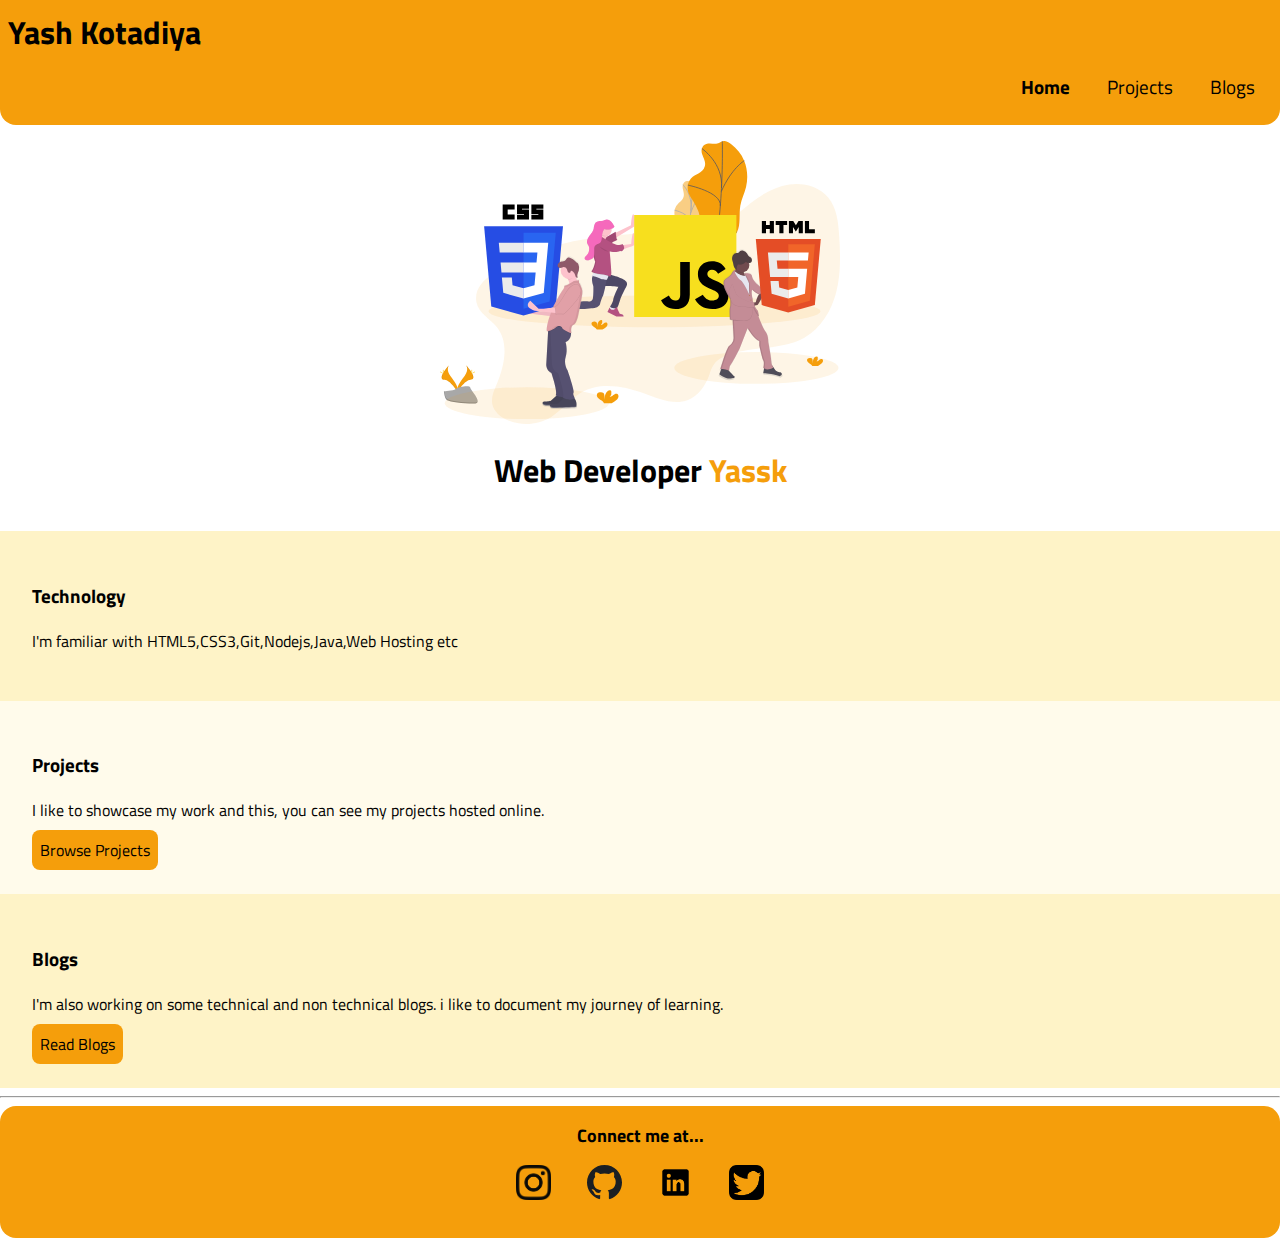
<file: index.html>
<!DOCTYPE html>
<html lang="en">

<head>
    <meta charset="UTF-8">
    <meta http-equiv="X-UA-Compatible" content="IE=edge">
    <meta name="viewport" content="width=device-width, initial-scale=1.0">
    <title>Home</title>
    <link rel="stylesheet" href="styles.css">
</head>

<body>
    <nav class="nav">
        <div class="nav-brand">Yash Kotadiya</div>
        <ul class="non-bullet-list nav-pills">
            <li class="inline-list">
                <a class="link link-active" href="/">Home</a>
            </li>
            <li class="inline-list">
                <a class="link" href="projects.html">Projects</a>
            </li>
            <li class="inline-list">
                <a class="link" href="blogs.html">Blogs</a>
            </li>
        </ul>
    </nav>

    <header class="hero">
        <img class="image" src="images/hcj.svg" alt="">
        <h1>Web Developer <span class="heading-inverted">Yassk</span></h1>
    </header>


    <section class="off-white">
        <h3>Technology</h3>
        <p>I'm familiar with HTML5,CSS3,Git,Nodejs,Java,Web Hosting etc
        </p>
    </section>

    <section class="white">
        <h3>Projects</h3>
        <p>I like to showcase my work and this, you can see my projects hosted online.
        </p>
        <a class="link link-primary" href="projects.html">Browse Projects</a>
    </section>

    <section class="off-white">
        <h3>Blogs</h3>
        <p>I'm also working on some technical and non technical blogs. i like to document my journey of learning.
        </p>
        <a class="link link-primary" href="blogs.html">Read Blogs</a>
    </section>

    <hr>

    <footer class="footer">
        <div class="footer-header">Connect me at...</div>
        <ul class="non-bullet-list">
            <li class="inline-list">
                <a href="https://instagram.com/yassk29" target="_blank">
                    <img class="social" src="images/instagram.png" alt=""></a>
            </li>
            <li class="inline-list">
                <a href="https://github.com/yassk29" target="_blank">
                    <img class="social" src="images/github.svg" alt=""></a>
            </li>
            <li class="inline-list">
                <a href="https://www.linkedin.com/in/yassk29" target="_blank">
                    <img class="social" src="images/linkedin.png" alt=""></a>
            </li>
            <li class="inline-list">
                <a href="https://www.twitter.com/yassk29" target="_blank">
                    <img class="social" src="images/twitter.png" alt=""></a>
            </li>
        </ul>
    </footer>



</body>

</html>
</file>
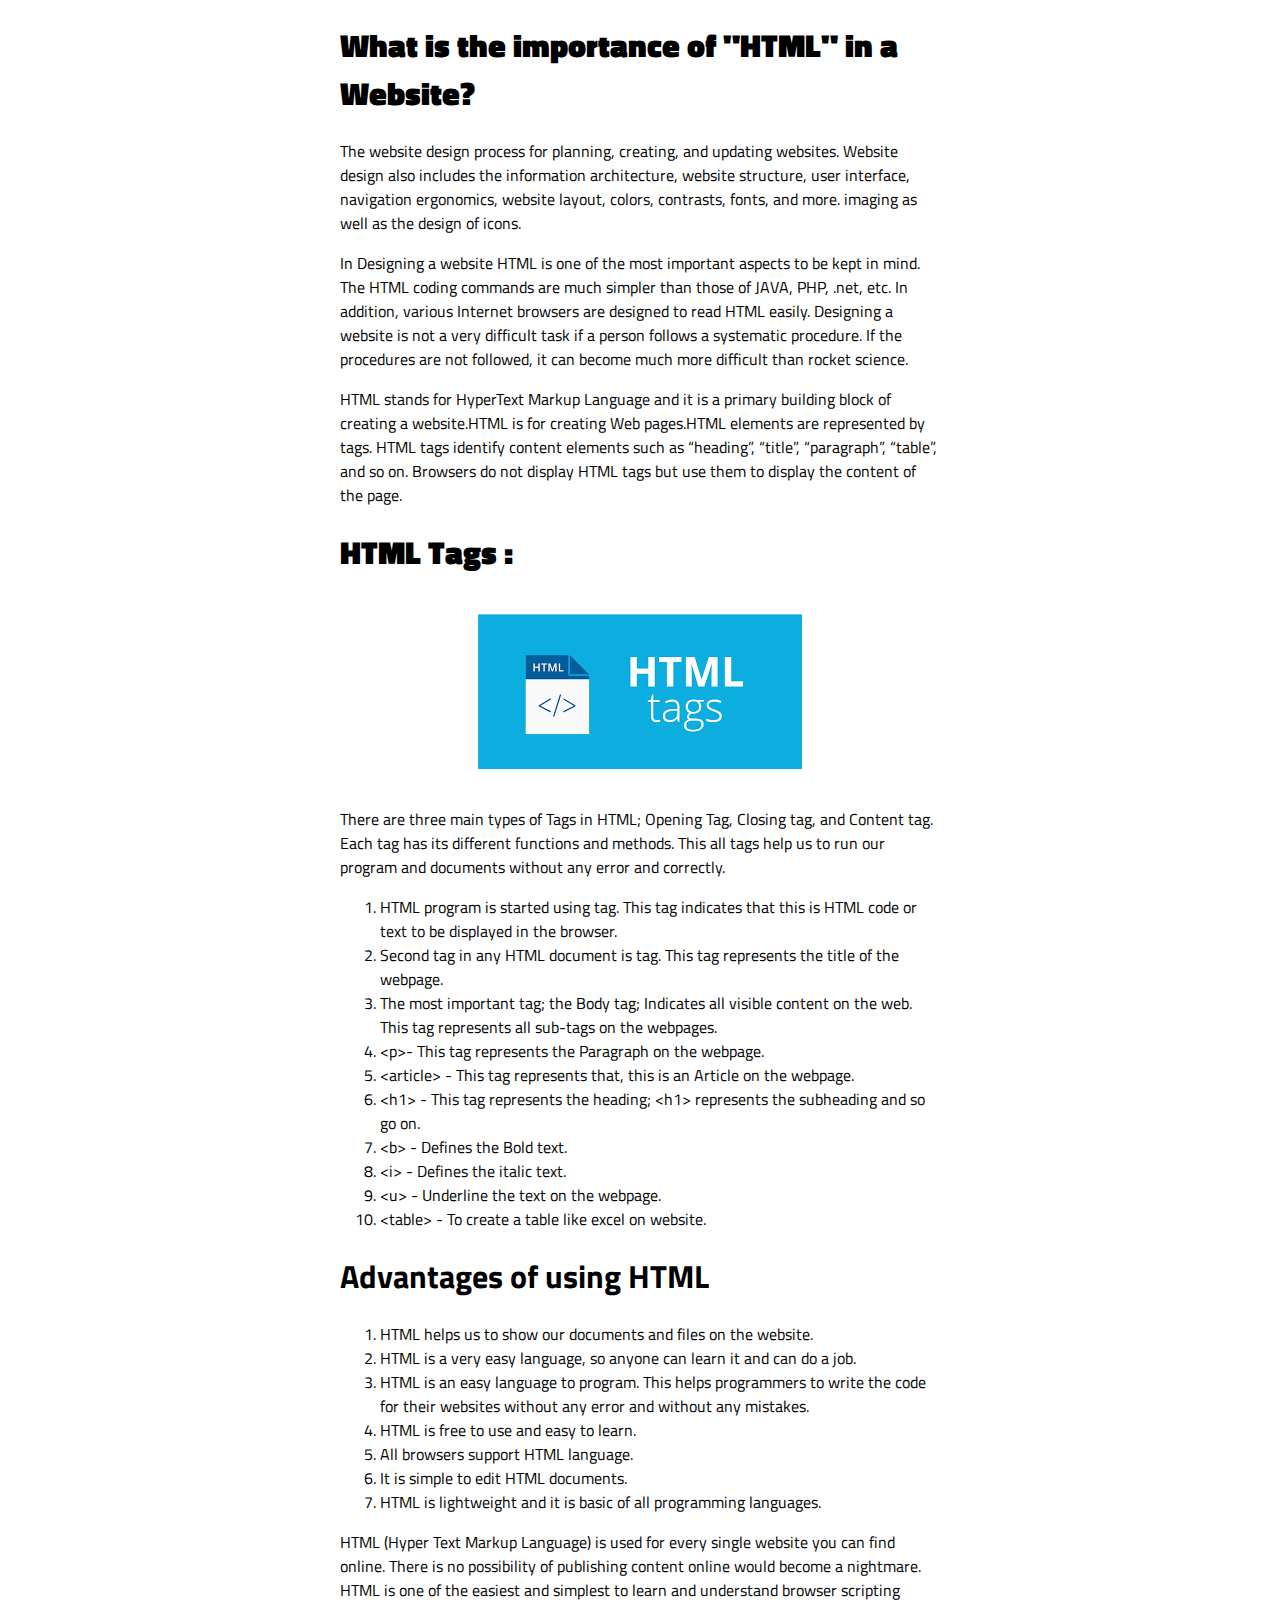
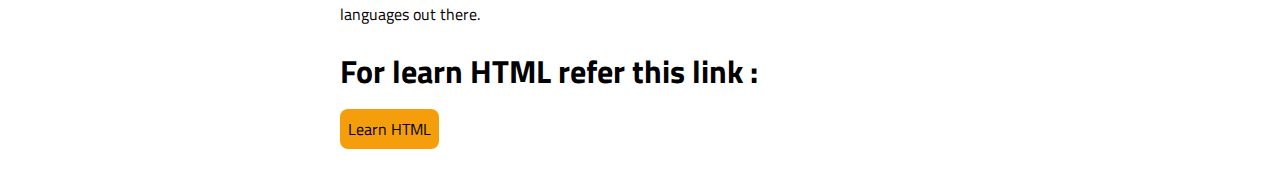
<file: blog1.html>
<!DOCTYPE html>
<html lang="en">

<head>
    <meta charset="UTF-8">
    <meta http-equiv="X-UA-Compatible" content="IE=edge">
    <meta name="viewport" content="width=device-width, initial-scale=1.0">
    <title>Blog 1</title>
    <link rel="stylesheet" href="styles.css">
</head>

<body>
    <div class="container-center">
        <h1><strong>What is the importance of "HTML" in a Website?</strong></h1>

        <p>The website design process for planning, creating, and updating websites. Website design also includes the
            information architecture, website structure, user interface, navigation ergonomics, website layout, colors,
            contrasts, fonts, and more. imaging as well as the design of icons.</p>

        <p>In Designing a website HTML is one of the most important aspects to be kept in mind. The HTML coding commands
            are
            much simpler than those of JAVA, PHP, .net, etc. In addition, various Internet browsers are designed to read
            HTML easily. Designing a website is not a very difficult task if a person follows a systematic procedure. If
            the
            procedures are not followed, it can become much more difficult than rocket science.</p>

        <p>HTML stands for HyperText Markup Language and it is a primary building block of creating a website.HTML is
            for
            creating Web pages.HTML elements are represented by tags. HTML tags identify content elements such as
            “heading”,
            “title”, “paragraph”, “table”, and so on. Browsers do not display HTML tags but use them to display the
            content
            of the page.</p>

        <h1><strong>HTML Tags :</strong></h1>
        <div class="hero image"><img class="tag-img" src="images/tag.png" alt=""></div>
        <p>There are three main types of Tags in HTML; Opening Tag, Closing tag, and Content tag. Each tag has its
            different
            functions and methods. This all tags help us to run our program and documents without any error and
            correctly.
        </p>

        <ol>
            <li>HTML program is started using <HTML> tag. This tag indicates that this is HTML code or text to be
                displayed
                in the browser.</li>
            <li>Second tag in any HTML document is

                <Head> tag. This tag represents the title of the webpage.</li>
            <li>The most important tag; the Body tag; Indicates all visible content on the web. This tag represents all
                sub-tags on the webpages.</li>
            <li>&lt;p&gt;- This tag represents the Paragraph on the webpage.</li>
            <li>&lt;article&gt; - This tag represents that, this is an Article on the webpage.</li>
            <li>&lt;h1&gt; - This tag represents the heading; &lt;h1&gt; represents the subheading and so go on.</li>
            <li>&lt;b&gt; - Defines the Bold text.</li>
            <li>&lt;i&gt; - Defines the italic text.</li>
            <li>&lt;u&gt; - Underline the text on the webpage.</li>
            <li>&lt;table&gt; - To create a table like excel on website.</li>
        </ol>

        <h1>Advantages of using HTML</h1>
        <ol>
            <li>HTML helps us to show our documents and files on the website.</li>
            <li>HTML is a very easy language, so anyone can learn it and can do a job.</li>
            <li>HTML is an easy language to program. This helps programmers to write the code for their websites without
                any
                error and without any mistakes.</li>
            <li>HTML is free to use and easy to learn.</li>
            <li>All browsers support HTML language.</li>
            <li>It is simple to edit HTML documents.</li>
            <li>HTML is lightweight and it is basic of all programming languages.</li>
        </ol>

        <p>HTML (Hyper Text Markup Language) is used for every single website you can find online. There is no
            possibility of publishing content online would become a nightmare. HTML is one of the easiest and simplest
            to learn and understand browser scripting languages out there.</p>

        <div>
            <h1>For learn HTML refer this link :</h1>
            <a class=" link link-primary" href="https://www.w3schools.com/html/">Learn HTML</a>
        </div>
    </div>


    <div style="height: 5vh;"></div>

</body>

</html>
</file>
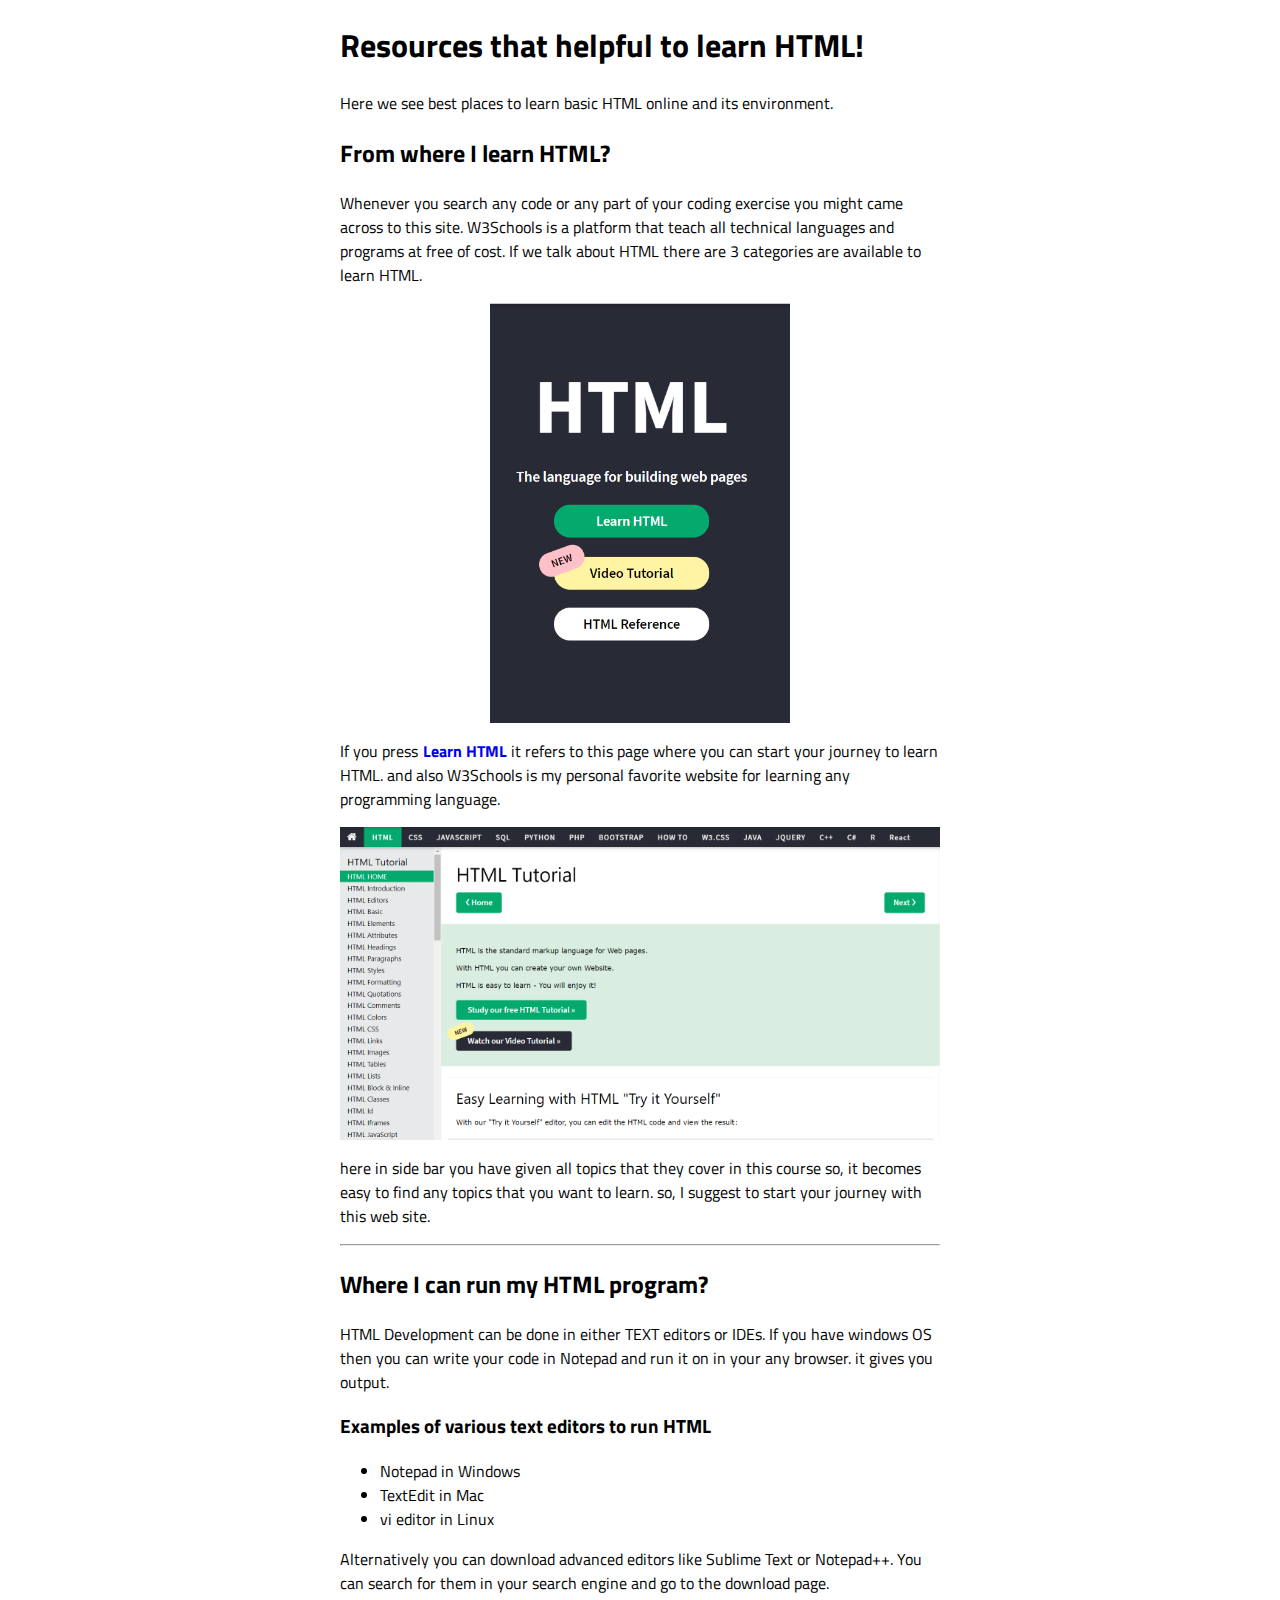
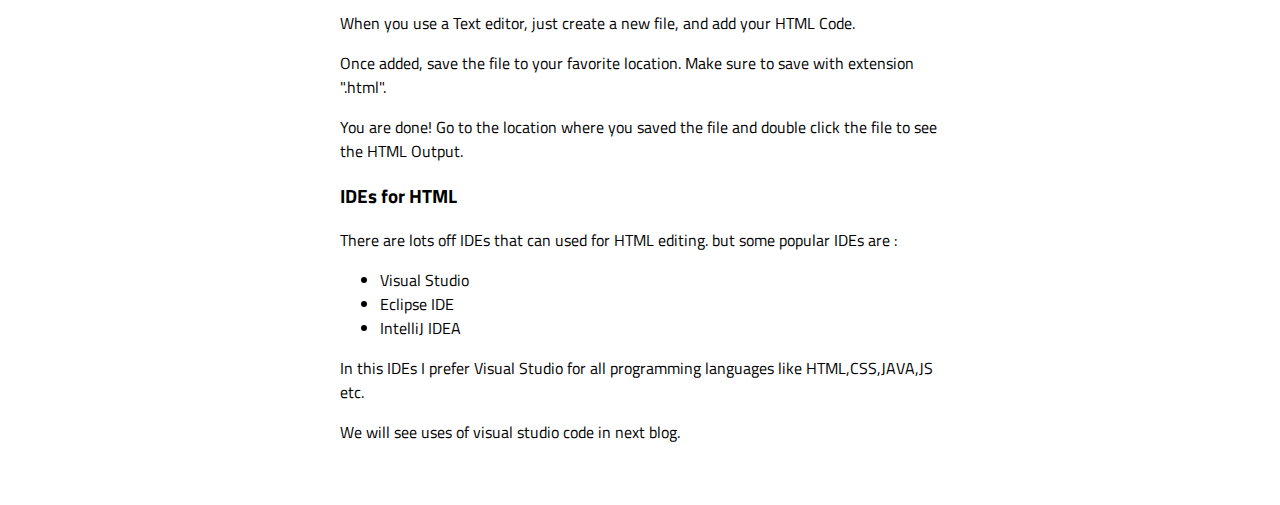
<file: blog2.html>
<!DOCTYPE html>
<html lang="en">
<head>
    <meta charset="UTF-8">
    <meta http-equiv="X-UA-Compatible" content="IE=edge">
    <meta name="viewport" content="width=device-width, initial-scale=1.0">
    <title>Blog 2</title>
    <link rel="stylesheet" href="styles.css">
</head>
<body class="container-center">
    <h1>Resources that helpful to learn HTML!</h1>
    <p>Here we see best places to learn basic HTML online and its environment.</p>


    <h2>From where I learn HTML?</h2>
    <p>Whenever you search any code or any part of your coding exercise you might came across to this site. W3Schools is a platform that teach all technical languages and programs at free of cost. If we talk about HTML there are 3 categories are available to learn HTML.</p>
    <img class="b2image1" src="images/1.PNG" alt="">
    <p>If you press <a class="b2link" href="https://www.w3schools.com/html/default.asp">Learn HTML</a> it refers to this page where you can start your journey to learn HTML. and also W3Schools is my personal favorite website for learning any programming language.</p>
    <img class="b2image2" src="images/2.PNG" alt="">
    <p>here in side bar you have given all topics that they cover in this course so, it becomes easy to find any topics that you want to learn. so, I suggest to start your journey with this web site.</p>

    <hr>

    <h2>Where I can run my HTML program?</h2>
    <p>HTML Development can be done in either TEXT editors or IDEs. If you have windows OS then you can write your code in Notepad and run it on in your any browser. it gives you output.</p>

    <h3>Examples of various text editors to run HTML</h3>
    <ul>
        <li>Notepad in Windows</li>
        <li>TextEdit in Mac</li>
        <li>vi editor in Linux</li>
    </ul>
    <p>Alternatively you can download advanced editors like Sublime Text or Notepad++. You can search for them in your search engine and go to the download page.</p>
    <p>When you use a Text editor, just create a new file, and add your HTML Code.</p>
    <p>Once added, save the file to your favorite location. Make sure to save with extension ".html".</p>
    <p>You are done! Go to the location where you saved the file and double click the file to see the HTML Output.</p>

    <h3>IDEs for HTML</h3>
    <p>There are lots off IDEs that can used for HTML editing. but some popular IDEs are :</p>
    <ul>
        <li>Visual Studio</li>
        <li>Eclipse IDE</li>
        <li>IntelliJ IDEA</li>
    </ul>
    <p>In this IDEs I prefer Visual Studio for all programming languages like HTML,CSS,JAVA,JS etc.</p>
    <p>We will see uses of visual studio code in next blog.</p>
    <div style="height: 5vh;"></div>
</body>
</html>
</file>
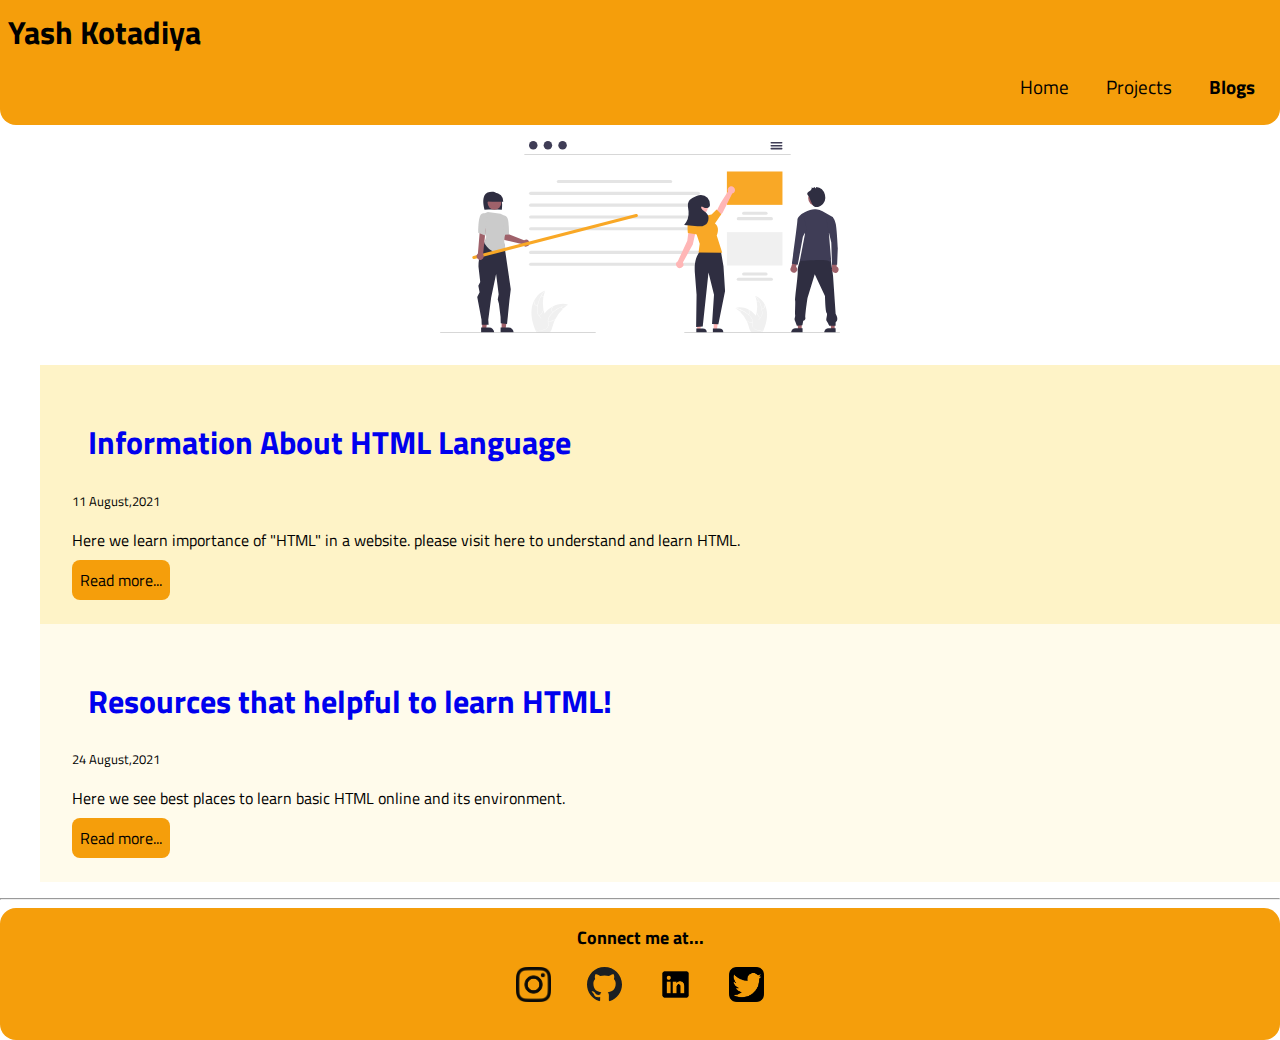
<file: blogs.html>
<!DOCTYPE html>
<html lang="en">

<head>
    <meta charset="UTF-8">
    <meta http-equiv="X-UA-Compatible" content="IE=edge">
    <meta name="viewport" content="width=device-width, initial-scale=1.0">
    <title>Blogs</title>
    <link rel="stylesheet" href="styles.css">
</head>

<body>
    <nav class="nav">
        <div class="nav-brand">Yash Kotadiya</div>
        <ul class="non-bullet-list nav-pills">
            <li class="inline-list">
                <a class="link" href="index.html">Home</a>
            </li>
            <li class="inline-list">
                <a class="link" href="projects.html">Projects</a>
            </li>
            <li class="inline-list">
                <a class="link link-active" href="/">Blogs</a>
            </li>
        </ul>
    </nav>

    <div class="hero">
        <img class="image" src="images/blog.svg" alt="">
    </div>

    <ul class="non-bullet-list">
        <li class="off-white">
            <h1><a class="link inline-list" href="blog1.html" target="_blank">Information About HTML Language</a></h1>
            <small>11 August,2021</small>
            <p>Here we learn importance of "HTML" in a website. please visit here to understand and learn HTML. </p>
            <a class="link link-primary" href="blog1.html" target="_blank">Read more...</a>
        </li>
        <li class="white">
            <h1><a class="link inline-list" href="blog2.html" target="_blank">Resources that helpful to learn HTML!</a></h1>
            <small>24 August,2021</small>
            <p>Here we see best places to learn basic HTML online and its environment.</p>
            <a class="link link-primary" href="blog2.html" target="_blank">Read more...</a>
        </li>
    </ul>

    <hr>

    <footer class="footer">
        <div class="footer-header">Connect me at...</div>
        <ul class="non-bullet-list">
            <li class="inline-list">
                <a href="https://instagram.com/yassk29" target="_blank">
                    <img class="social" src="images/instagram.png" alt=""></a>
            </li>
            <li class="inline-list">
                <a href="https://github.com/yassk29" target="_blank">
                    <img class="social" src="images/github.svg" alt=""></a>
            </li>
            <li class="inline-list">
                <a href="https://www.linkedin.com/in/yassk29" target="_blank">
                    <img class="social" src="images/linkedin.png" alt=""></a>
            </li>
            <li class="inline-list">
                <a href="https://www.twitter.com/yassk29" target="_blank">
                    <img class="social" src="images/twitter.png" alt=""></a>
            </li>
        </ul>
    </footer>


</body>

</html>
</file>
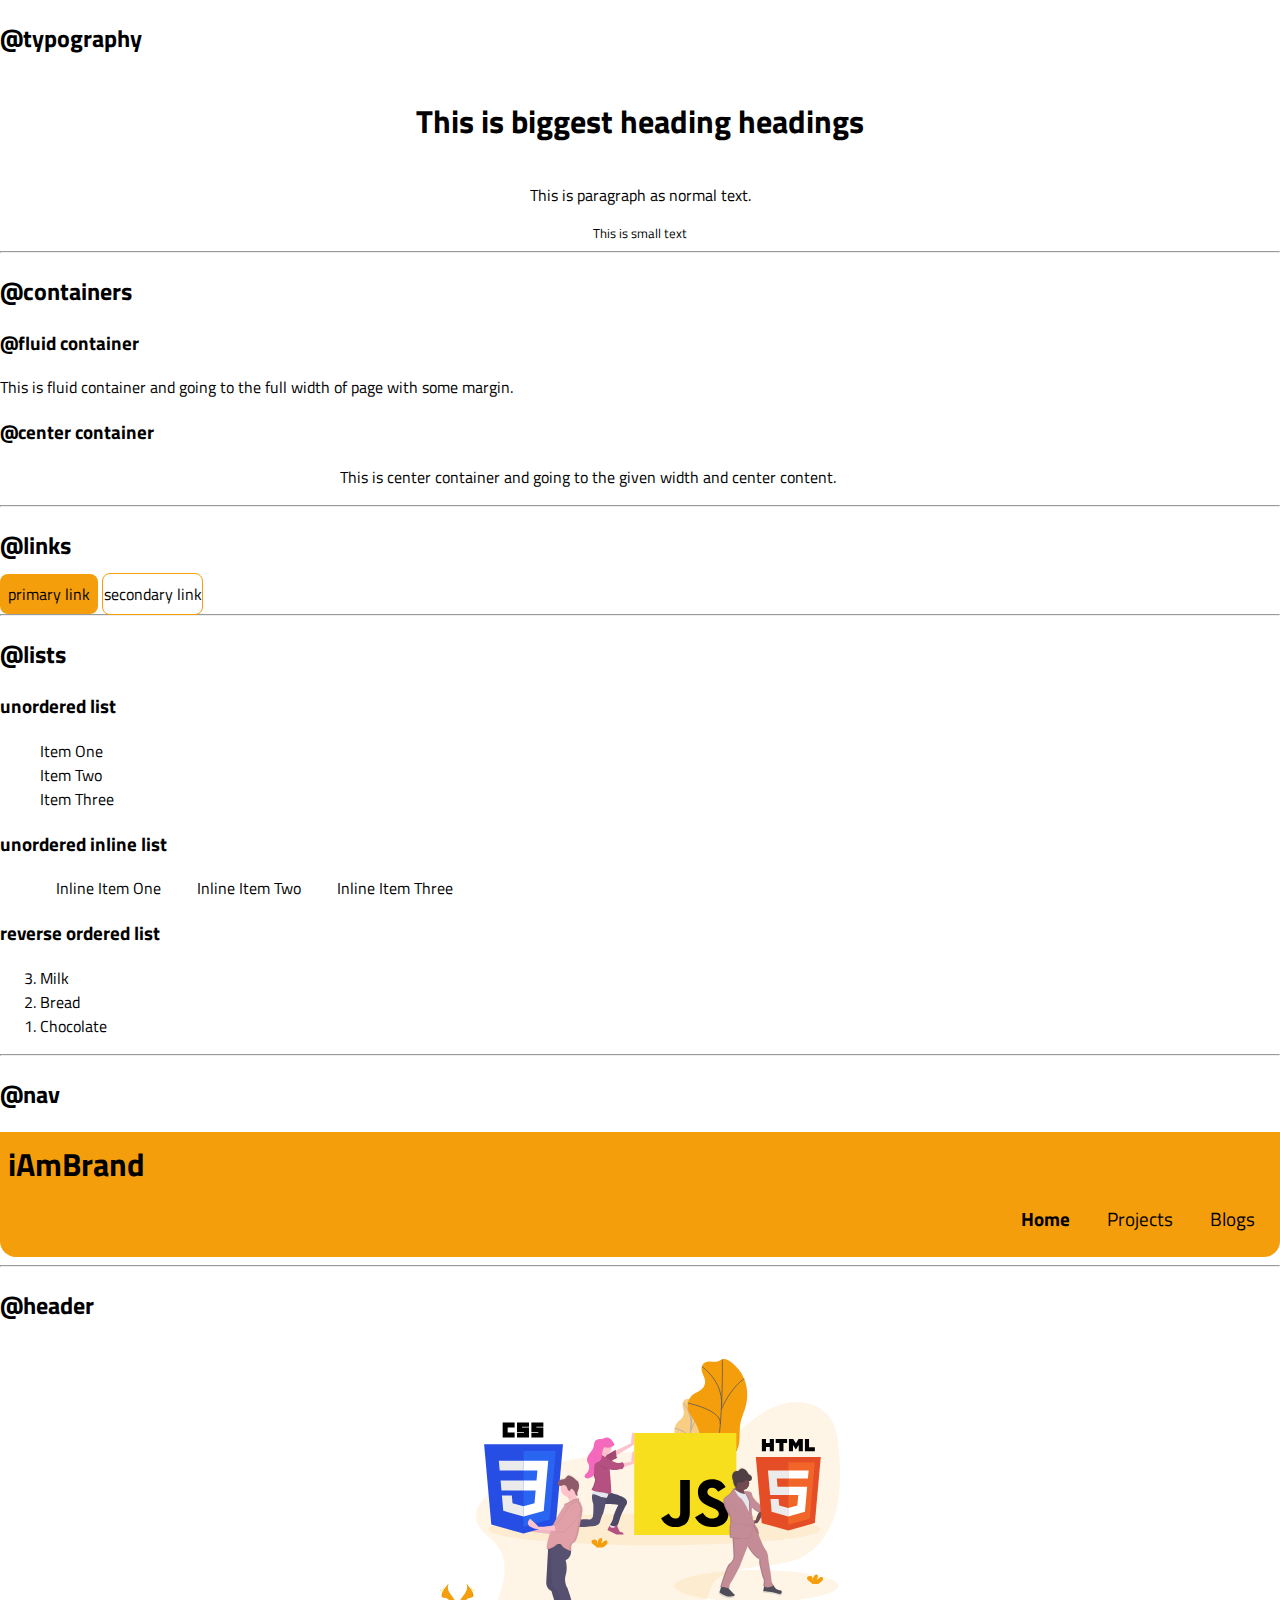
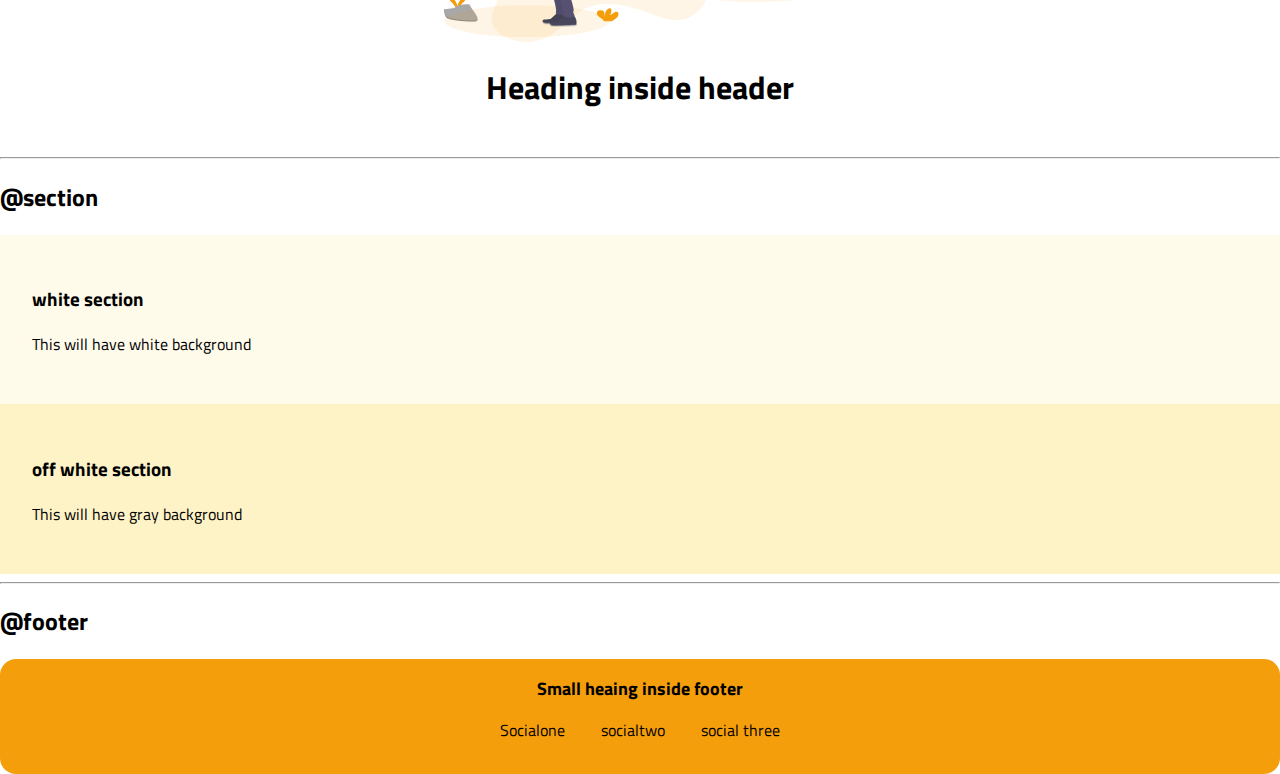
<file: component.html>
<!DOCTYPE html>
<html lang="en">

<head>
    <meta charset="UTF-8">
    <meta http-equiv="X-UA-Compatible" content="IE=edge">
    <meta name="viewport" content="width=device-width, initial-scale=1.0">
    <title>Component library</title>
    <link rel="stylesheet" href="styles.css">
</head>

<body>
    <h2>@typography</h2>
    <div class="typo">
        <h1>This is biggest heading headings</h1>
        <p>This is paragraph as normal text.</p>
        <small>This is small text</small>
    </div>

    <hr>

    <h2>@containers</h2>
    <h3>@fluid container</h3>
    <div class="container-fuid">
        <p>This is fluid container and going to the full width of page with some margin.</p>
    </div>
    <h3>@center container</h3>
    <div class="container-center">
        <p>This is center container and going to the given width and center content.</p>
    </div>

    <hr>

    <h2>@links</h2>

        <a class="link link-primary" href="/">primary link</a>
        <a class="link link-secondary" href="/">secondary link</a>

    <hr>

    <h2>@lists</h2>
    <div>
        <h3>unordered list</h3>
        <ul class="non-bullet-list">
            <li>Item One</li>
            <li>Item Two</li>
            <li>Item Three</li>
        </ul>
    </div>
    <div>
        <h3>unordered inline list</h3>
        <ul class="non-bullet-list">
            <li class="inline-list">Inline Item One</li>
            <li class="inline-list">Inline Item Two</li>
            <li class="inline-list">Inline Item Three</li>
        </ul>
    </div>

    <div>
        <h3>reverse ordered list</h3>
        <ol reversed>
            <li>Milk</li>
            <li>Bread</li>
            <li>Chocolate</li>
        </ol>
    </div>

    <hr>

    <h2>@nav</h2>
    <nav class="nav">
        <div class="nav-brand">iAmBrand</div>
        <ul class="non-bullet-list nav-pills">
            <li class="inline-list">
                <a class="link link-active" href="/">Home</a>
            </li>
            <li class="inline-list">
                <a class="link" href="/">Projects</a>
            </li>
            <li class="inline-list">
                <a class="link" href="/">Blogs</a>
            </li>
        </ul>
    </nav>

    <hr>

    <h2>@header</h2>
    <header class="hero">
        <img class="image" src="images/hcj.svg" alt="">
    <h1>Heading inside header</h1>
    </header>
    

    <hr>

    <h2>@section</h2>
    <section class="white">
        <h3>white section</h3>
        <p>This will have white background
        </p>
    </section>

    <section class="off-white">
        <h3>off white section</h3>
        <p>This will have gray background
        </p>
    </section>

    <hr>


    <h2>@footer</h2>
    <footer class="footer">
        <div class="footer-header">Small heaing inside footer</div>
        <ul class="non-bullet-list">
            <li class="inline-list">Socialone</li>
            <li class="inline-list">socialtwo</li>
            <li class="inline-list">social three</li>
        </ul>
    </footer>


</body>

</html>
</file>
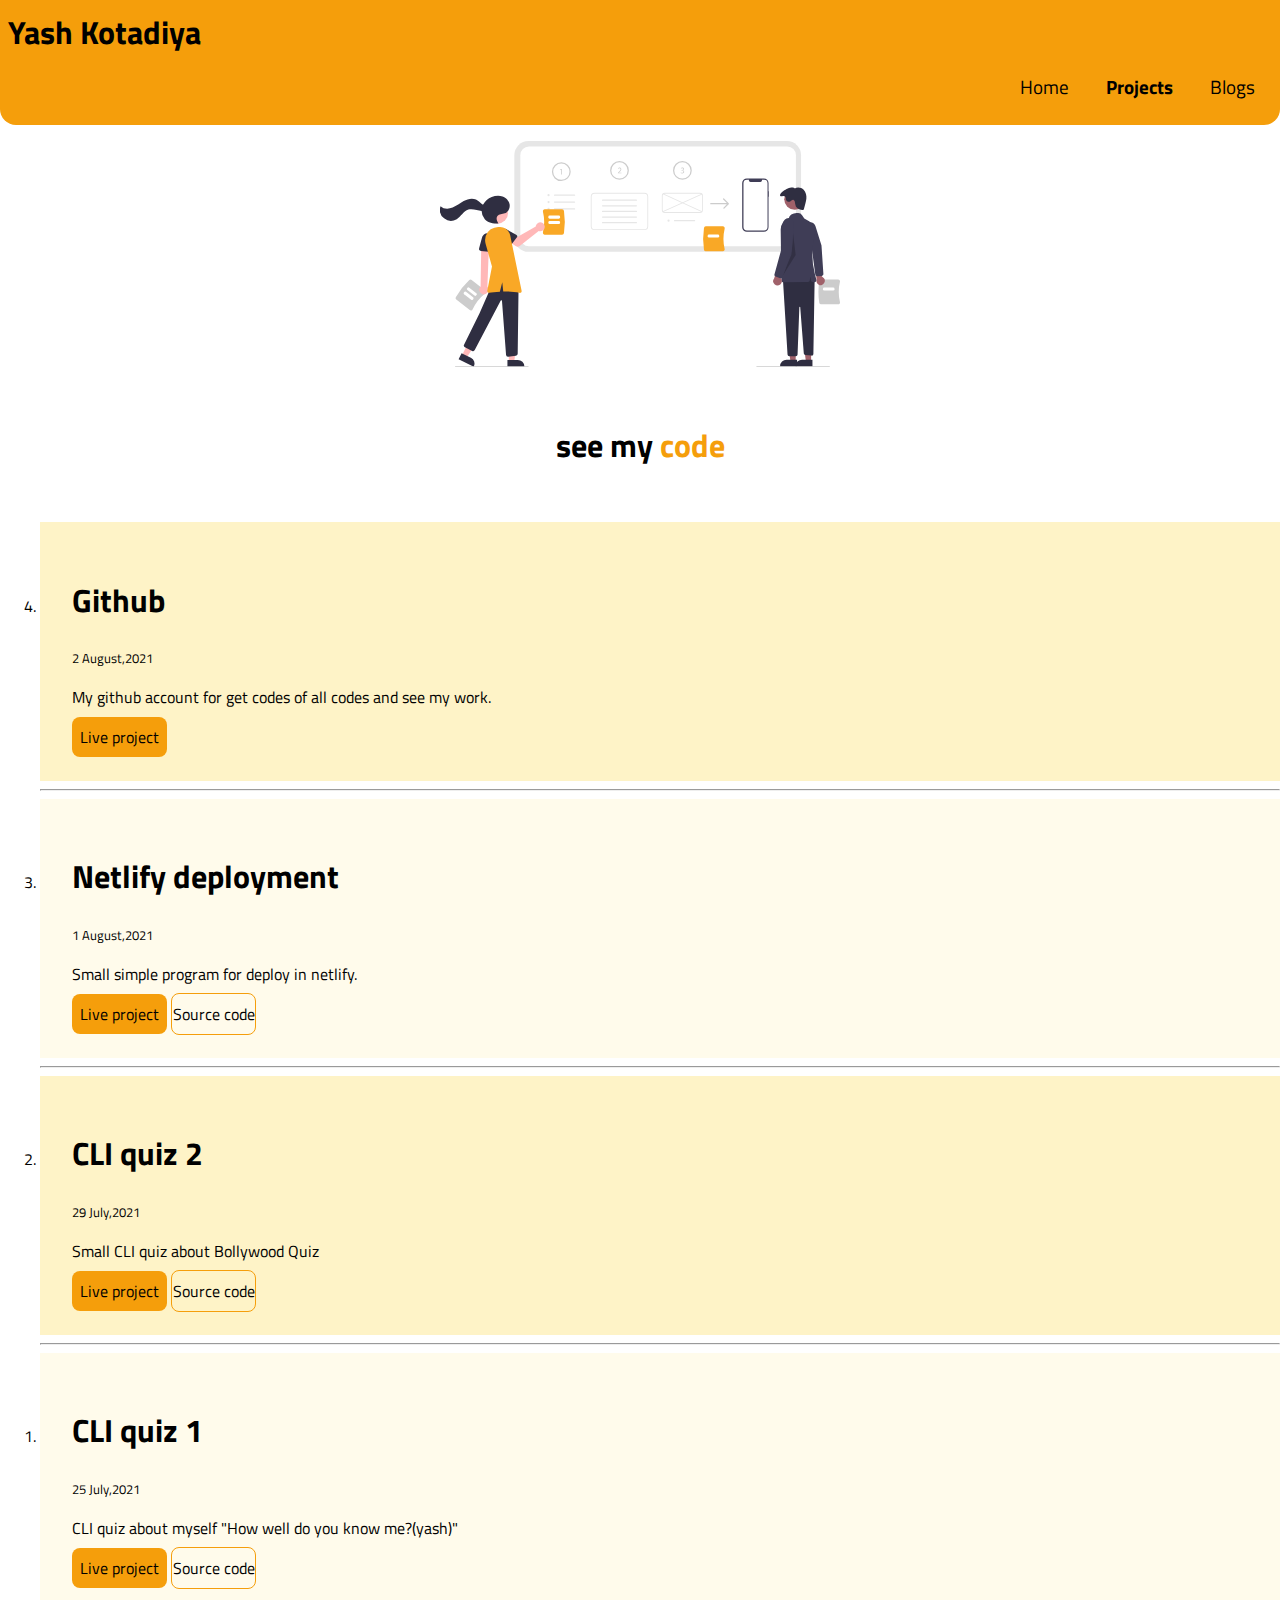
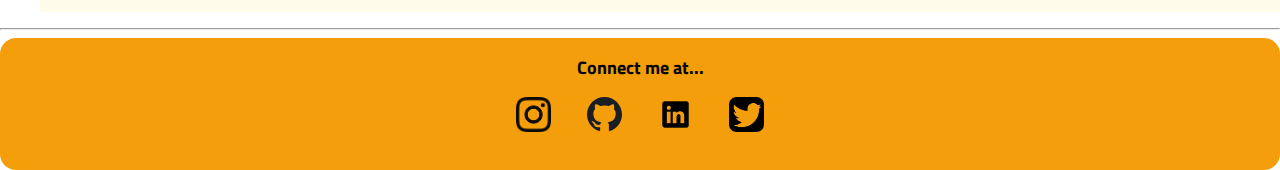
<file: projects.html>
<!DOCTYPE html>
<html lang="en">

<head>
    <meta charset="UTF-8">
    <meta http-equiv="X-UA-Compatible" content="IE=edge">
    <meta name="viewport" content="width=device-width, initial-scale=1.0">
    <title>Projects</title>
    <link rel="stylesheet" href="styles.css">
</head>

<body>
    <nav class="nav">
        <div class="nav-brand">Yash Kotadiya</div>
        <ul class="non-bullet-list nav-pills">
            <li class="inline-list">
                <a class="link" href="index.html">Home</a>
            </li>
            <li class="inline-list">
                <a class="link link-active" href="/">Projects</a>
            </li>
            <li class="inline-list">
                <a class="link" href="blogs.html">Blogs</a>
            </li>
        </ul>
    </nav>

    <div class="hero">
        <img class="image" src="images/project.svg" alt="">
    </div>

    <header class="hero">
        <h1 class="hero-heading">see my <span class="heading-inverted">code</span></h1>
    </header>

    <ol reversed>
        <li class="off-white">
            <h1>Github</h1>
            <small>2 August,2021</small>
            <article>
                <p>My github account for get codes of all codes and see my work.</p>
                <a class="link link-primary" href="https://github.com/yassk29">Live project</a>

            </article>
        </li>
        <hr>
        <li class="white">
            <h1>Netlify deployment</h1>
            <small>1 August,2021</small>
            <article>
                <p>Small simple program for deploy in netlify.</p>
                <a class="link link-primary" href="https://commit-messages.netlify.app">Live project</a>
                <a class="link link-secondary" href="https://github.com/yassk29/Commit-Messeges">Source code</a>

            </article>
        </li>
        <hr>
        <li class="off-white">
            <h1>CLI quiz 2</h1>
            <small>29 July,2021</small>
            <article>
                <p>Small CLI quiz about Bollywood Quiz</p>
                <a class="link link-primary" href="https://replit.com/@yassk29/Bollywood-Quiz?embed=1&output=1">Live
                    project</a>
                <a class="link link-secondary" href="https://github.com/yassk29/Bollywood-quiz">Source code</a>

            </article>
        </li>
        <hr>
        <li class="white">
            <h1>CLI quiz 1</h1>
            <small>25 July,2021</small>
            <article>
                <p>CLI quiz about myself "How well do you know me?(yash)"</p>
                <a class="link link-primary" href="https://replit.com/@yassk29/Do-you-know-yash?embed=1&output=1">Live
                    project</a>
                <a class="link link-secondary" href="https://github.com/yassk29/do-you-know-yash">Source code</a>
            </article>
        </li>
    </ol>

    <hr>

    <footer class="footer">
        <div class="footer-header">Connect me at...</div>
        <ul class="non-bullet-list">
            <li class="inline-list">
                <a href="https://instagram.com/yassk29" target="_blank">
                    <img class="social" src="images/instagram.png" alt=""></a>
            </li>
            <li class="inline-list">
                <a href="https://github.com/yassk29" target="_blank">
                    <img class="social" src="images/github.svg" alt=""></a>
            </li>
            <li class="inline-list">
                <a href="https://www.linkedin.com/in/yassk29" target="_blank">
                    <img class="social" src="images/linkedin.png" alt=""></a>
            </li>
            <li class="inline-list">
                <a href="https://www.twitter.com/yassk29" target="_blank">
                    <img class="social" src="images/twitter.png" alt=""></a>
            </li>
        </ul>
    </footer>
</body>

</html>
</file>
<file: styles.css>
@import url('https://fonts.googleapis.com/css2?family=Hahmlet:wght@300&family=Nunito:wght@300&family=Titillium+Web:wght@300&display=swap');

:root {
    --primary-color: #F59E0B;
    --dark-gray: #4B5563;
    --off-white: #FEF3C7;
    --white: #FFFBEB;
}

body {
    font-family: 'Titillium Web', sans-serif;
    /* max-width: 800px; */
    margin: auto;

}

.typo {
    display: grid;
    justify-items: center;
}

.container-fluid {
    padding: 0.5rem;
    padding-right: 1rem;
}

.container-center {
    max-width: 600px;
    margin: auto;
}

.link {
    padding: 0.5rem 0.5pt;
    text-decoration: none;
}

.b2link {
    padding: 0.5rem 0.5pt;
    text-decoration: none;
    font-weight: bolder;
}

.link-primary {
    background-color: var(--primary-color);
    border-radius: 0.5rem;
    color: black;
    padding: 0.5rem;
}

.link-secondary {
    color: black;
    border-radius: 0.5rem;
    border: 1px solid var(--primary-color);
}

.non-bullet-list {
    list-style: none;
}

.inline-list {
    display: inline;
    padding: 1rem;
}

.inline-list a:hover{
    color: white;
}

.nav {
    /* background-image: linear-gradient( to right, var(--off-white), var(--primary-color) );
    color: black;
    padding: 1rem;
    border-bottom-left-radius: 1rem; */
    background-color: var(--primary-color);
    color: black;
    border-bottom-right-radius: 1rem;
    border-bottom-left-radius: 1rem;
    padding: 0.5rem;
}



.nav .nav-brand {
    font-weight: bold;
    font-size: xx-large;
}

.nav .nav-pills {
    text-align: right;
}

.nav .link {
    color: black;
    font-size: larger;
}

.nav .link-active {
    font-weight: bold;
}

.hero {
    padding: 1rem;
    text-align: center;
}

.hero .heading-inverted {
    color: var(--primary-color);
}

.image {
    max-width: 400px;
    display: block;
    margin: auto;
}

.b2image2 {
    max-width: 600px;
    display: block;
    margin: auto;
}

.b2image1 {
    max-width: 300px;
    display: block;
    margin: auto;
}

.off-white {
    background-color: var(--off-white);
    padding: 2rem;
}

.white {
    background-color: var(--white);
}

.white {
    padding: 2rem;
}

.footer {
    background-color: var(--primary-color);
    padding: 1rem 1rem;
    text-align: center;
    border-radius: 1rem;
    scroll-padding: 3rem;
}

.footer .footer-header {
    font-weight: bold;
    font-size: large;
}

.social {
    max-width: 35px;
    backface-visibility: hidden;
}

.footer ul {
    padding-inline-start: 0px;
}
</file>
